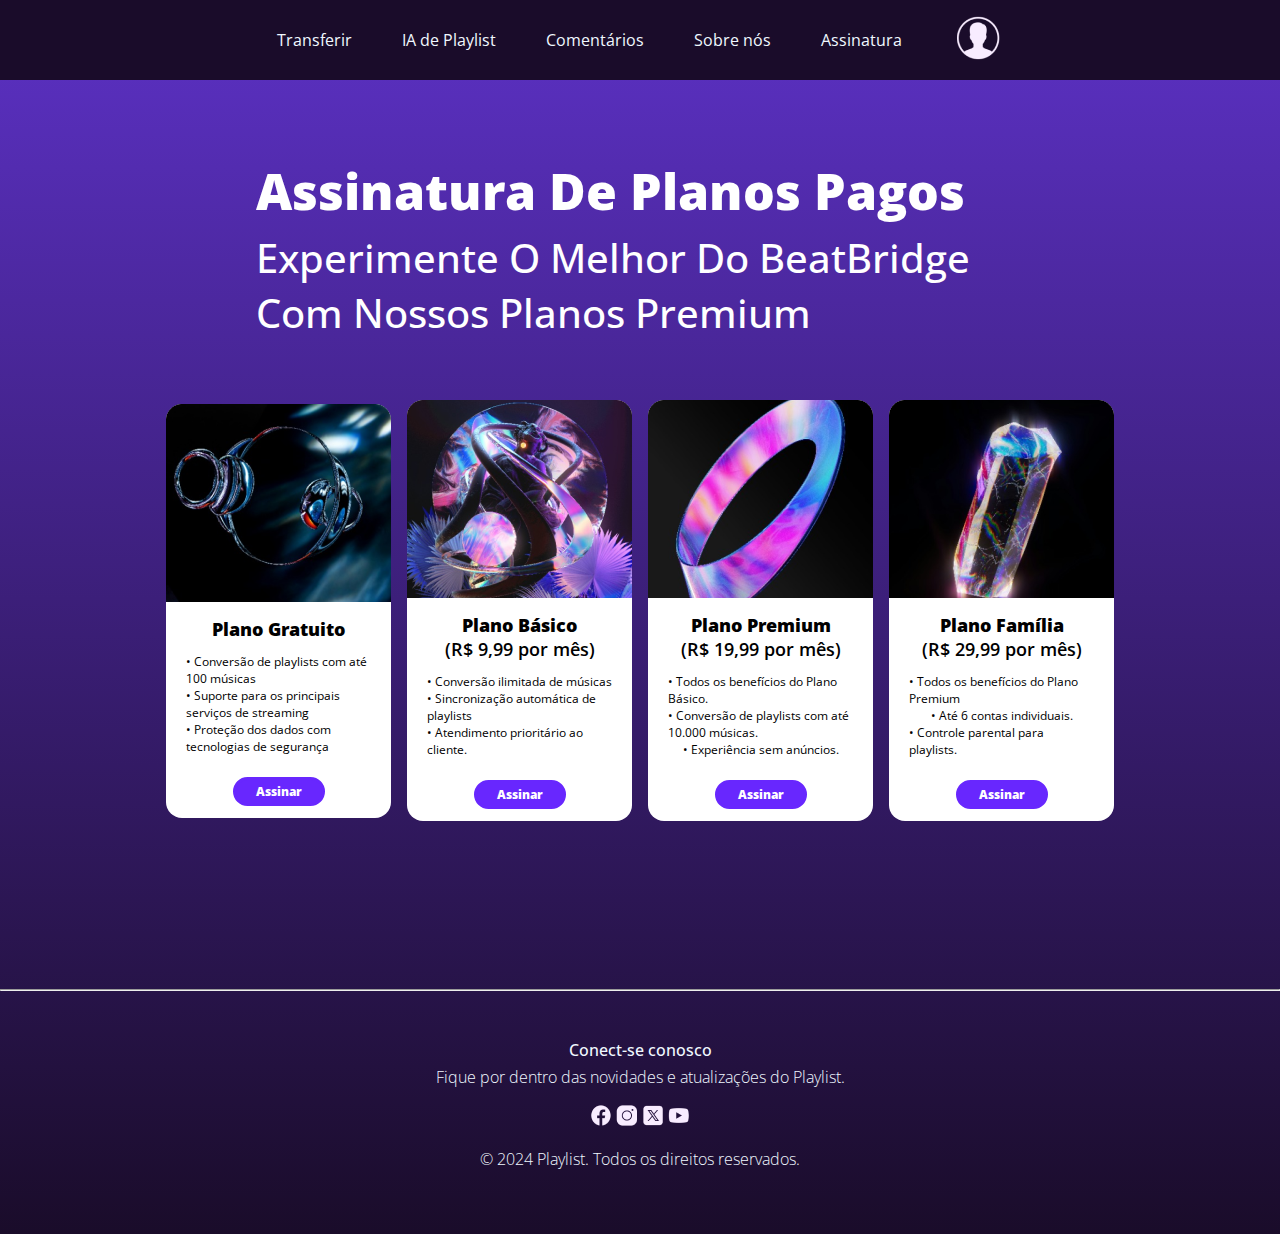
<file: BeatBridge-main/assiantura.html>
<!DOCTYPE html>
<html lang="pt-br">
<head>
    <meta charset="UTF-8">
    <meta name="viewport" content="width=device-width, initial-scale=1.0">
    <title>Assinatura</title>
    <link rel="stylesheet" href="css/style.css">
  </head>
<body>
    <header class="navB">
        <div class="navB-content">
         <nav class="nav__bar">
          <a class="text-nav" href="index.html">Transferir</a>
          <a class="text-nav" href="index.html">IA de Playlist</a>
          <a class="text-nav" href="index.html">Comentários</a>
          <a class="text-nav" href="index.html">Sobre nós</a>
             <a class="text-nav" href="assiantura.html">Assinatura</a>

             <a class="text-nav2" href="#"><img class="user" src="icons/user.png" onclick="toggleMenu()" alt="User"></a>

             <!-- Menu DropDown -->
           <div class="sub-menu-wrap" id="subMenu">
               <div class="sub-menu">
                   <div class="user-info">
                     <img src="icons/user.png" alt="User">
                     <h2><a href="loginPage.php" class="entrar">Entrar</a></h2>
                   </div>
                   <hr>
                   <a href="loginPage.php" class="sub-menu-link">
                     <img src="icons/profile.png">
                     <p>Acessar Perfil</p>
                     <span>></span>
                   </a>
                   <a href="#" class="sub-menu-link">
                     <img src="icons/setting.png">
                     <p>Configurações</p>
                     <span>></span>
                   </a>
                   <a href="#" class="sub-menu-link">
                     <img src="icons/help.png">
                     <p>Ajuda & Suporte</p>
                     <span>></span>
                   </a>
                   <a href="#" class="sub-menu-link">
                     <img src="icons/logout.png">
                     <p>Sair</p>
                     <span>></span>
                   </a>
               </div>
            </div>
              <!-- FIM - Menu DropDown -->



         </nav>
       </div>
     </header>

     <section class="body-as">
        <div class="box-1">
            <h1>Assinatura De Planos Pagos</h1>
            <h2 class="sec-text">Experimente O Melhor Do BeatBridge</h2>
            <h2 class="sec-text">Com Nossos Planos Premium</h2>
        </div>

        <section class="box-model">
            <div class="box-model-text">
              <img class="img-model d-flex justify-content-center" src="images/Gratuito.png">
              <div class="dir">
              <h2 class="text-sp">Plano Gratuito</h2>
              <p>• Conversão de playlists com até 100 músicas</p>
              <p>• Suporte para os principais serviços de streaming</p>
              <p>• Proteção dos dados com tecnologias de segurança</p>
              <a href="pagamento.html"><bottom class="botao">Assinar</bottom></a>
             </div>
            </div>
          
            <div class="box-model-text">
              <img class="img-model d-flex justify-content-center" src="images/Gratuito (1).png">
              <div class="dir">
              <h2>Plano Básico</h2>
              <h3 class="text-sp">(R$ 9,99 por mês)</h3>
              <p>• Conversão ilimitada de músicas</p>
              <p>• Sincronização automática de playlists</p>
              <p>• Atendimento prioritário ao cliente.</p>
              <a href="pagamento.html"><bottom class="botao">Assinar</bottom></a>
            </div>
        </div>

            <div class="box-model-text">
              <img class="img-model d-flex justify-content-center" src="images/Gratuito (2).png">
              <div class="dir">
              <h2>Plano Premium</h2>
              <h3 class="text-sp">(R$ 19,99 por mês)</h3>
              <p>• Todos os benefícios do Plano Básico.</p>
              <p>• Conversão de playlists com até 10.000 músicas.</p>
              <p>• Experiência sem anúncios.</p>
              <a href="pagamento.html"><bottom class="botao">Assinar</bottom></a>
            </div>
        </div>

            <div class="box-model-text">
              <img class="img-model d-flex justify-content-center" src="images/Gratuito (3).png">
              <div class="dir">
              <h2>Plano Família</h2>
              <h3 class="text-sp">(R$ 29,99 por mês)</h3>
              <p>• Todos os benefícios do Plano Premium</p>
              <p>• Até 6 contas individuais.</p>
              <p>• Controle parental para playlists.</p>
              <a href="pagamento.html"><bottom class="botao">Assinar</bottom></a>
            </div>
        </div>
        </section>
     </section>


     <section class="footer">
        <div class="footer-content">
          <hr class="line">
          <p class="p1">Conect-se conosco</p>
          <p class="p2">Fique por dentro das novidades e atualizações do Playlist.</p>
      </div>
        <div class="icons">
          <a href="#"><img src="icons/Facebook.png" alt="facebook-icon"></a>
          <a href="#"><img src="icons/Instagram.png" alt="instagram-icon"></a>
          <a href="#"><img src="icons/TwitterX.png" alt="X-icon"></a>
          <a href="#"><img src="icons/YouTube.png" alt="youtube-icon"></a>
        </div>
        <div class="footer-content">
          <p class="p2">© 2024 Playlist. Todos os direitos reservados.</p>
        </div>
       </section>
        <!-- Função para abrir o menu Dropdown Nav.-->
   <script>
    let subMenu = document.getElementById("subMenu");

    function toggleMenu(){
      subMenu.classList.toggle("open-menu");/* Basicamente chama essa classe la no CSS, o qual faz aparecer o "menu" */
    }
   </script>
    <!-- Função para abrir o menu Dropdown Nav.-->
</body>
</html>
</file>
<file: BeatBridge-main/css/style.css>
@import url('https://fonts.googleapis.com/css2?family=Open+Sans:ital,wght@0,300..800;1,300..800&display=swap');

@import url('https://fonts.googleapis.com/css2?family=Poppins:ital,wght@0,100;0,200;0,300;0,400;0,500;0,600;0,700;0,800;0,900;1,100;1,200;1,300;1,400;1,500;1,600;1,700;1,800;1,900&display=swap');

    *{
        box-sizing: border-box;
        margin: 0%;
        padding: 0%;
        font-family: 'Open Sans', 'sanser if';
    }

    body{
        font-family: "Open Sans", sans-serif;
        background-image: linear-gradient(to bottom, rgba(92, 49, 197, 1), rgba(26, 12, 42, 1));
        height: 100%;
    }

    a{
        text-decoration: none !important;
    }

   h1{
    font-weight: 800;
    font-size: 60px;
    color: aliceblue; 
    }

    p{
        font-weight: 200;
        font-size: 25px;
        color: aliceblue;
    }

    h1{
        font-weight: 800;
        font-size: 60px;
    }

    /* Nav */
    .navB-content {
        display: flex;
        background-color: #1A0C2A;
        justify-content: center;
    }

    .nav__bar{
        display: flex;
        gap: 50px;
        align-items: center;
        height: 5em;
    }

    .text-nav {
        display: flex;
        color: aliceblue;
        text-decoration: none;
        justify-content: center;
        font-weight: 400;
        transition: .5s;
    }

    .text-nav:hover{
        color: #6827FE;
    }

    .text-nav2{
        display: inline-block;
        
        font-weight: 400;
        transition: .5s;
    }

    .text-nav img{

    }

    /* Menu DropDown */
    .sub-menu-wrap{
        position: absolute;
        top: 9%;
        right: 30vw;
        width: 320px;
        max-height: 0px; /*menu fechado*/
        overflow: hidden;
        transition: max-height 0.7s;
    }
    /* Gambiarra pra responsividadeKKKK */
    @media (max-width: 1260px) {
        .sub-menu-wrap{
            right: 26vw;
        }
    }


    /*Abrir o menu*/
    .sub-menu-wrap.open-menu{
        max-height: 400px; /*menu aberto*/
    }

    .sub-menu{
        border-radius: 12px;
        background: #1a0c2ace;
        padding: 20px;
        margin: 10px;
    }

    .user-info{
        display: flex;
        align-items: center;
    }

    .user-info h2{
        font-size: 1.2em;
        color: #fff;
        font-family: "Poppins", sans-serif;
        font-weight: 600;
        margin-bottom: 0 !important;
    }
    /* DESISTO, NÃO CONSIGO CONSERTAR A COR DO TEXTO "ENTRAR", no menu drop-down.
    .user-info h2 a.entrar{
        text-decoration: none !important;
        font-size: 2em !important;
        color: #fff !important;
        font-family: "Poppins", sans-serif !important;
        font-weight: 600 !important;
        margin-bottom: 0px !important;
    }*/

    .user-info img{
        width: 50px;
        margin-right: 15px;
    }

    .sub-menu hr{
        border: 0;
        height: 2px;
        width: 100%;
        background-color: #ccc;
        margin: 15px 0 10px;
    }

    .sub-menu-link{
        font-family: "Poppins", sans-serif;
        font-weight: 400;
        display: flex !important;
        align-items: center !important;
        text-decoration: none;
        color: #fff !important;
        margin: 12px 0;
    }

    .sub-menu-link p{
        display: flex !important;
        align-items: center !important;
        font-size: 0.9em;
        margin-bottom: 0 !important;
        font-family: "Poppins", sans-serif;
        font-weight: 400;
        color: #fff !important;
        width: 100%;
        transition: .5s;
    }

    .sub-menu-link img{
        width: 40px;
        background: #e5e5e5;
        border-radius: 50%;
        padding: 8px;
        margin-right: 15px;
    }

    .sub-menu-link span{
        font-size: 20px;
        transition: transform 0.5s;
    }

    .sub-menu-link:hover span{
        transform: translate(5px);
    }

    .sub-menu-link:hover p{
        font-weight: 600;
    }
    /* FIM - Menu DropDown */
    
    /* Nav */

    /* box-home */

    .main-text{
        font-weight: 800;
        font-size: 60px;
        margin: -15px auto;
        color: white;
    }

    .box-1{
        margin:  60px 20%;
        padding-top: 2rem;
    }

    .box-1 > h1{
        font-weight: 800;
        font-size: 50px;
        margin: -15px auto;
        color: white;
    }

    .box-1 > p{        
        margin: 35px 0px;
        font-weight: 300;
        font-size: 25px;
        color: white;
    }

    .box-1 > img{
        width: 50vw;
        max-width: 265px;
    }

    .botao1{
        display: flex;
        margin: 40px auto;
        font-size: 20px;
        font-weight: 700;
        color: white;
        border-radius: 8px;
        border: 3px solid #6827FE;
        background-color: #6827FE;
        padding: 3px 20px !important;
        transition: .5s;
    }

    .botao1:hover{
        border: 3px solid rgba(26, 12, 42, 1);
        background-color: rgba(26, 12, 42, 1);
    }

    .box-2{ 
        width: 50%;
        margin: 0 15%;

    }

    .box-2>img{
        max-width: 270px;
        min-width: 150px;
        width: 15vw;
        transition: .4s;
        cursor: pointer;
    }

    .box-2:hover > :not(:hover){
        opacity: .4;
        transform: scale(0.9);
    }
        /* box-home */


    /* O QUE FAZ O PLAYLIST? */

    .experience_section .row {
        -webkit-box-align: center;
            -ms-flex-align: center;
                align-items: center;
    }

    .detail-box{
        margin: 0 10%;
    }
    
    .experience_section .detail-box p {
        margin-top: 20px;
    }

    .experience_section .detail-box .btn-box a {
        text-align: center;
        width: 165px;
        font-size: 15px;
        margin: 5px;
    }
    
    .experience_section .img-box img {
        width: 80%;
    }

    .layout_padding {
        padding-top: 90px;
        padding-bottom: 90px;
    }

    /* O QUE FAZ O PLAYLIST? */


    /* AVALIAÇÃO */

    div.box-3{
        display: flex;
        margin: 0 10px 0 auto;
        flex-direction: row !important;
    }
    div.box-3 > p.avaliacao{
        background-color: rgba(26, 12, 42, 1);
        border-radius: 9px;
        padding: 3rem 1rem;
        text-align: center;
        width: 30vw;
        height: 32vh;
        box-shadow: 1px 8px 20px black;
    }

    div.box-4{
        display: flex;
        margin: 0 auto 0 10px;
        flex-direction: row !important;
    }

    div.box-4 > p.avaliacao{
        background-color: rgba(26, 12, 42, 1);
        border-radius: 9px;
        padding: 3rem 1rem;
        text-align: center;
        width: 30vw;
        height: 32vh;
        box-shadow: 1px 8px 20px black;
    }

    .avaliacao{
        margin-bottom: 0 !important;
        border-radius: 9px !important;
    }


    .avaliacao_box{
        display: flex;
        flex-direction: row;
        margin-bottom: 20px;
    }

    .full-box{
        margin-bottom: 10rem;
    }

    /* O JEITO MAIS FÁCIL DE TRANSFERIRPLAYLISTS */

    .botao2{
        display: flex;
        font-size: 20px;
        font-weight: 700;
        color: white;
        border-radius: 8px;
        border: 3px solid #6827FE;
        background-color: #6827FE;
        padding: 3px 20px !important;
        transition: .5s;
    }

    .botao2:hover{
        border: 3px solid rgba(26, 12, 42, 1);
        background-color: rgba(26, 12, 42, 1);
    }
      
    .block{
        display: flex;
        justify-content: center;
        align-items: center;
        gap: 10px;
        margin-bottom: 18rem; 
    }

      .box-text {
        border-radius: 8px;
        width: 50vw;
        max-width: 760px;
        height:45px;
        border: none;
        padding-left: 15px;
      }

     /* O JEITO MAIS FÁCIL DE TRANSFERIRPLAYLISTS */


    /* FOOTER */

    .footer{
        margin-bottom: 3rem;
    }

    .footer-content{
        display: flex;
        justify-content: center;
        align-items: center;
        flex-direction: column;;
    }

     .line{
        display: block;
        margin-top: 0.5em;
        margin-bottom: 3em;
        margin-left: auto;
        margin-right: auto;
        border-style: inset;
        border-width: 1px;
        width: 100%;
        color: black;
      }

    .footer-content .p1{
        display: flex;
        font-weight: 500;
        font-size: 16px;
        margin-bottom: 5px;
    }

    .footer-content .p2{
        display: flex;
        font-size: 16px;
        margin-bottom: 1rem;
    }

    .icons{
        display: flex;
        flex-direction: row;
        justify-content: center;
        align-items: center;
        margin-bottom: 1rem;
    }

    /*.icons a{
        transition: .5s;
    }

    .icons a:hover{
       background-color: #6827FE;
    }*/

    /* FOOTER */

    /* ASSINATURA */

    /* BODY */

    .box-1 h1{
        margin-bottom: 5px;
    }

    .box-1 .sec-text { 
        font-weight: 500;
        font-size: 40px;
        color: #fff;
    }

    .box-model{
        display: flex;
        flex-direction: row;
        justify-content: center;
        align-items: center;
        gap: 1rem;
        margin-bottom: 10em;
    }

    .box-model-text {
        border-radius: 1rem;
        background-color: #fff;
        max-width: 225px;
    }

    .box-model-text h2 {
        font-size: 18px;
        font-weight: 800;
    }

    .box-model-text h3 {
        font-size: 18px;
        font-weight: 600;
    }

    .box-model-text p {
        font-size: 12px;
        font-weight: 400;
        color: black;
        margin: 0px 10px 0px 10px;
    }

    .dir{
        display: flex;
        flex-direction: column;
        justify-content: center;
        align-items: center;
        margin: 10px;
    }

    .botao{
        display: flex;
        margin: 22px 0px 2px;
        font-size: 12px;
        font-weight: 800;
        color: white;
        border-radius: 2rem;
        border: 3px solid #6827FE;
        background-color: #6827FE;
        padding: 3px 20px !important;
        transition: .5s;
    }

    .text-sp{
       margin-bottom: 12px;
    }
    
    /* ASSINATURA */
    
    /* PAGAMENTO */

    .body-pag{
        margin-right: 10%;
    }

    .content-pag{
        display: flex;
        background-color: #ffffff;
        margin: 10rem 10rem;
        border-radius: 1em;
    }

    .org{ 
        display: flex;
        flex-direction: column;
        margin: 2rem 5rem;
        gap: 10px;
    }

    .org h1{
        font-size: 50px;
        font-weight: 700;
    }

    .org h2{
        font-size: 20px;
        font-weight: 200;
        color: #5F8670;
    }

    .porr{
        display: flex;
        flex-direction: row;
        gap: 4em;
    }

    .mer{
        display: flex;
        flex-direction: column;
    }

    .botao3{
        display: flex;
        justify-content: center;
        align-items: center;
        width: 500px;
        font-size: 20px;
        font-weight: 700;
        color: white;
        border-radius: 8px;
        margin-top: 1.5rem;
        border: 3px solid #6827FE;
        background-color: #6827FE;
        padding: 3px 20px !important;
        transition: .5s;
    }

    .botao3:hover{
        border: 3px solid rgba(26, 12, 42, 1);
        background-color: rgba(26, 12, 42, 1);
    }

    .dropdown{ 
        font-weight: 400;
        display: flex !important;
        align-items: center !important;
        text-decoration: none;
        color: #fff !important;
        margin: 12px 0;
    }

    .div-icons{
        display: flex;
        flex-direction: row;
    }

    .box-text{
        color: #ccc;
    }

    .select-menu{
        width: 280px;
    }    

    .select-menu .select-btn{
        display: flex;
        height: 60px;
       
        background: #ffff;
        cursor: pointer;
        padding: 20px;
    }

    .select-menu .options{
        position: relative;
        background-color: #ffff;
        border-radius: 1rem;
        padding: 20px;
        margin-top: 10px;
        display: none;
    }

    .select-menu.active .options{
        display: block;
    }

    .options .option{
        display: flex;
        justify-content: center;
        align-items: center;
        cursor: pointer;
        padding: 0 16px;
        height: 45px;
        border-radius: 1rem;
    }

    .options .option:hover{
        background-color: #f2f2f2;
    }

    /* PAGAMENTO */
</file>
